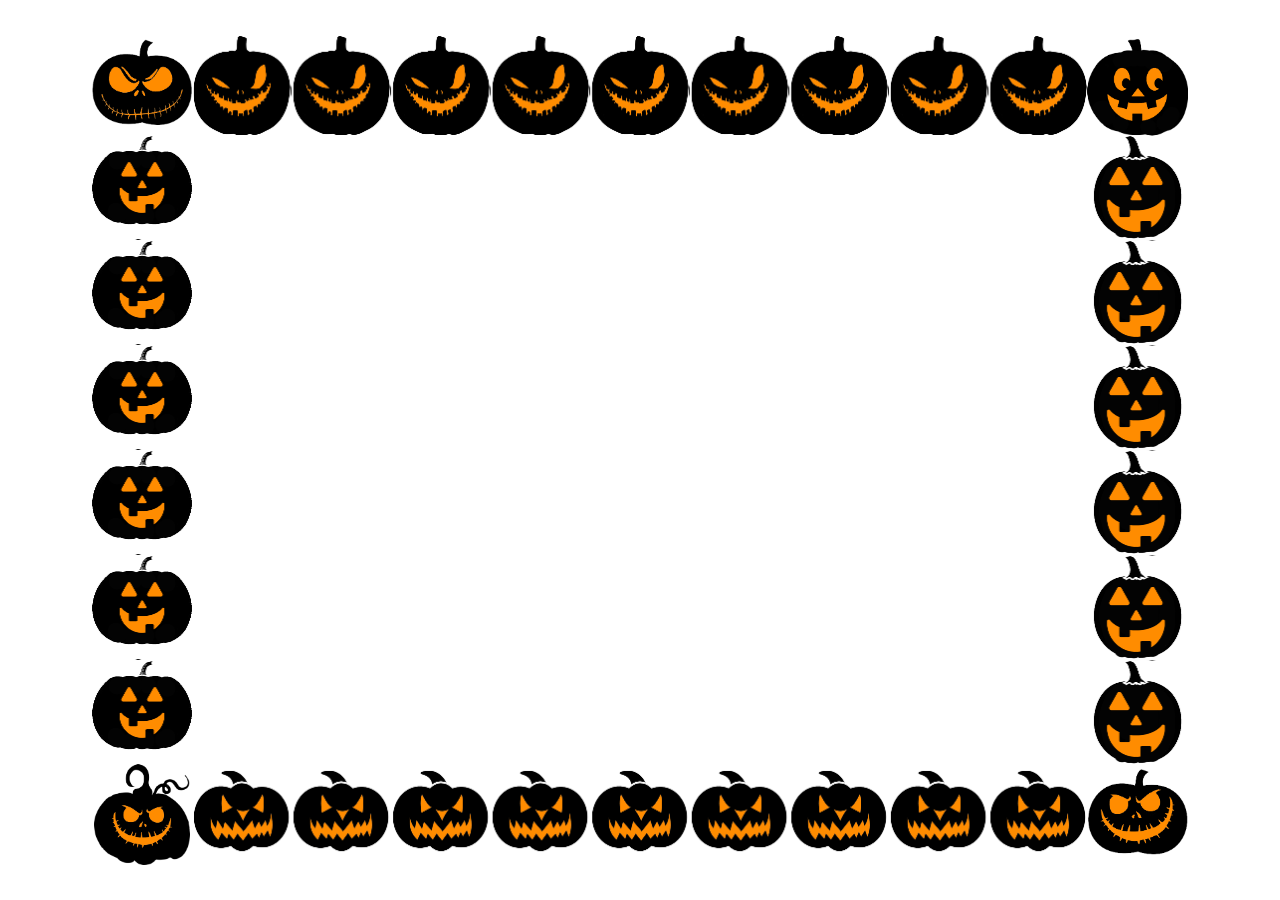
<file: border-image/index.html>
<!DOCTYPE html>
<html lang="en">
<head>
    <meta charset="UTF-8">
    <meta http-equiv="X-UA-Compatible" content="IE=edge">
    <meta name="viewport" content="width=device-width, initial-scale=1.0">
    <title>border-image</title>
    <style>
        .container {
            border: 100px solid black;
            width: 70%;
            height: 70%;
            top: 50%;
            left: 50%;
            position: absolute;
            transform: translate(-50%, -50%);
            border-image: url('pumpkins.png') 33% round;
        }
    </style>
</head>
<body>
    <div class="container"></div>
</body>
</html>
</file>
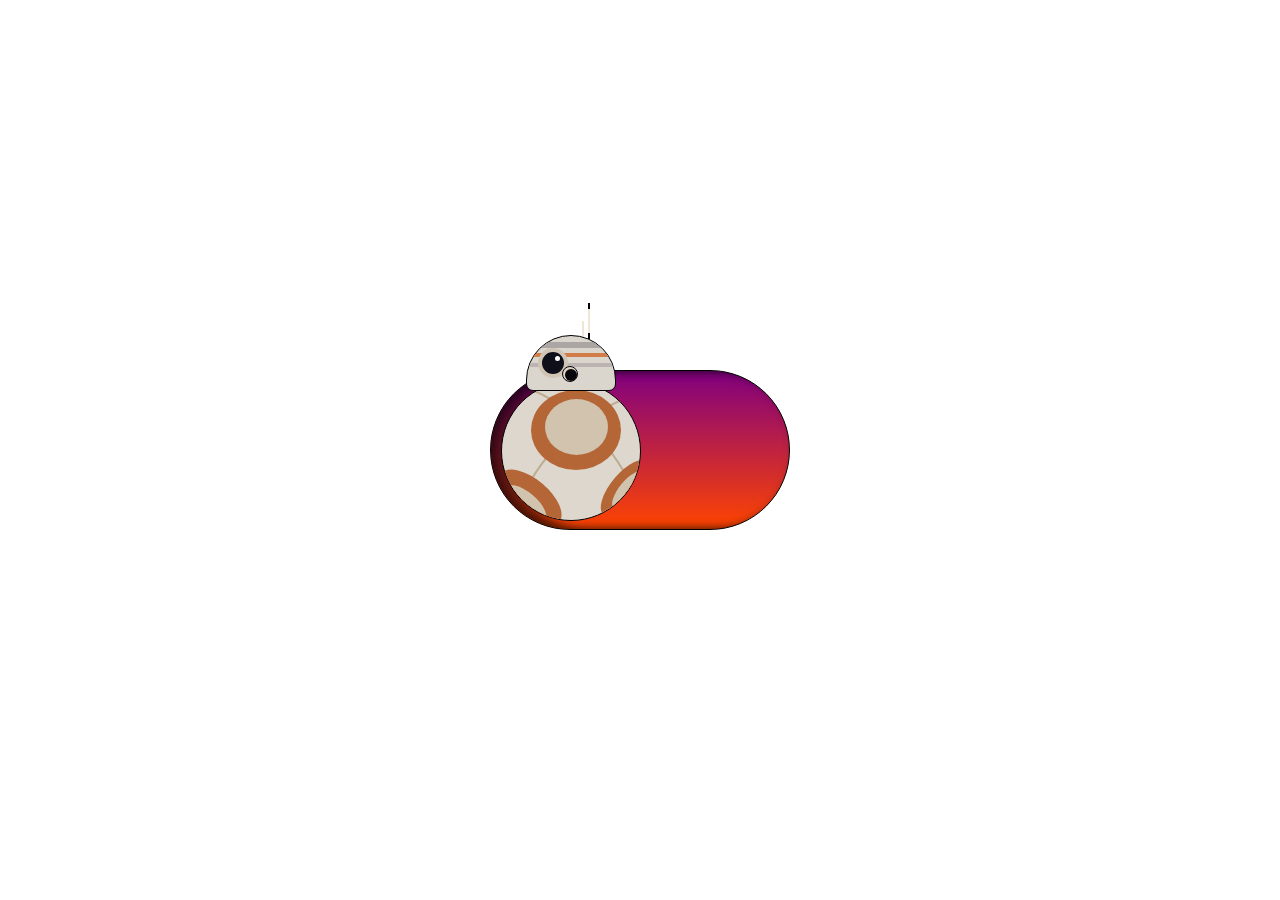
<file: checkbox-animation/index.html>
<!DOCTYPE html>
<html lang="en">
<head>
    <meta charset="UTF-8">
    <meta http-equiv="X-UA-Compatible" content="IE=edge">
    <meta name="viewport" content="width=device-width, initial-scale=1.0">
    <link rel="stylesheet" href="style.css">
    <title>Document</title>
</head>
<body>
    <input type="checkbox" id="bb8">
    <label for="bb8" class="bb8_label">
        <div class="droid">
            <div class="radios">
                <div class="radio short"></div>
                <div class="radio long"></div>
            </div>
            <div class="head">
                <div class="band one"></div>
                <div class="band two"></div>
                <div class="eyes">
                    <div class="eye one"></div>
                    <div class="eye two"></div>
                </div>
                <div class="band three"></div>
            </div>
            <div class="body">
                <div class="lines one"></div>
                <div class="lines two"></div>
                <div class="circle one"></div>
                <div class="circle two"></div>
                <div class="circle three"></div>
            </div>
        </div>
    </label>
    <section></section>
</body>
</html>
</file>
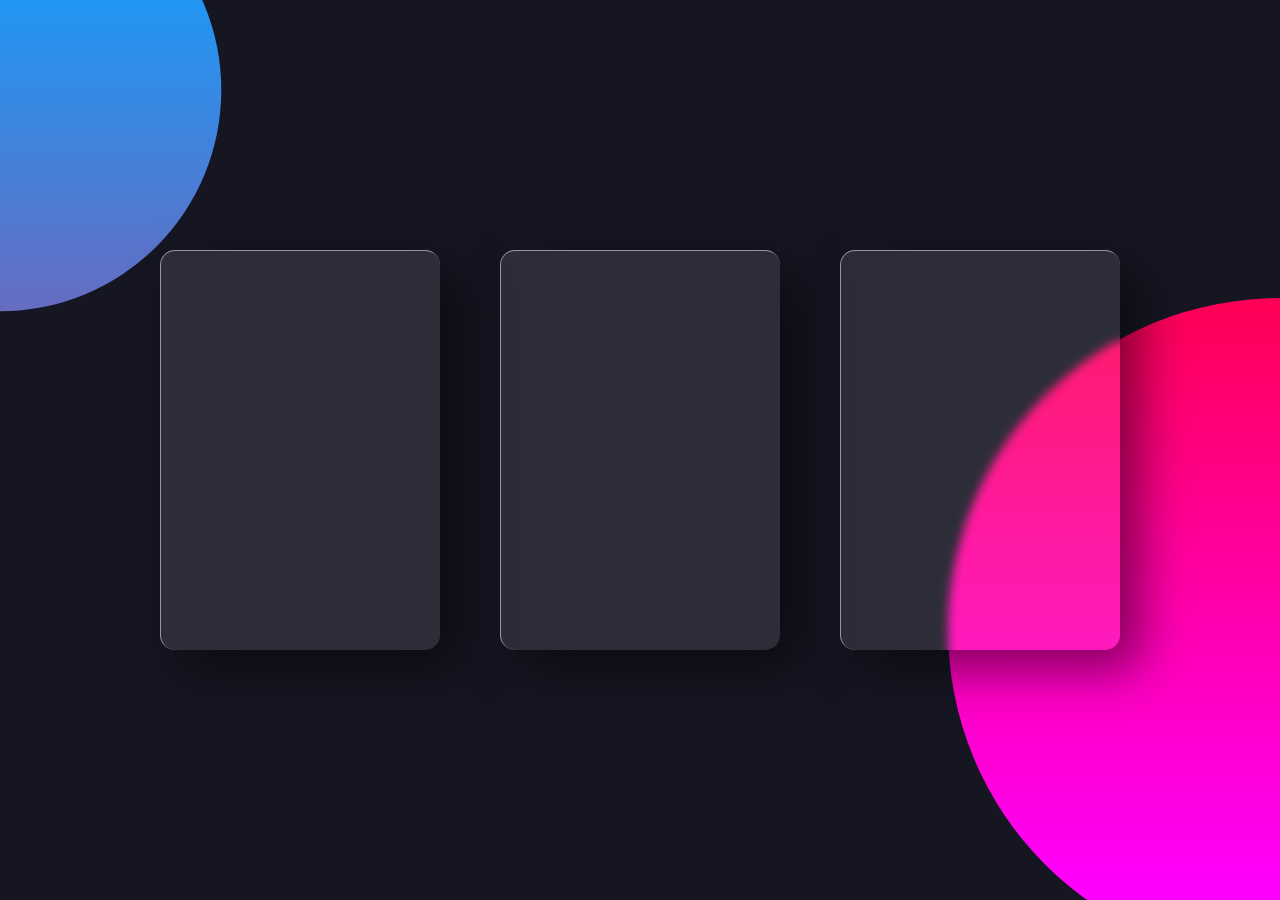
<file: glass-morphism/index.html>
<!DOCTYPE html>
<html lang="en">
<head>
    <meta charset="UTF-8">
    <meta http-equiv="X-UA-Compatible" content="IE=edge">
    <meta name="viewport" content="width=device-width, initial-scale=1.0">
    <link rel="stylesheet" href="style.css">
    <title>Document</title>
</head>
<body>
    <div class="container">
        <div class="card">
            <div class="content">
                <h2>01</h2>
                <h3>Card One</h3>
                <p>Lorem ipsum dolor sit amet consectetur adipisicing elit. Est magni perferendis dolore mollitia magnam quisquam error enim autem corrupti saepe.</p>
                <a href="#">Read More</a>

            </div>
        </div>
        <div class="card">
            <div class="content">
                <h2>02</h2>
                <h3>Card Two</h3>
                <p>Lorem ipsum dolor sit amet consectetur adipisicing elit. Est magni perferendis dolore mollitia magnam quisquam error enim autem corrupti saepe.</p>
                <a href="#">Read More</a>

            </div>
        </div>
        <div class="card">
            <div class="content">
                <h2>03</h2>
                <h3>Card Three</h3>
                <p>Lorem ipsum dolor sit amet consectetur adipisicing elit. Est magni perferendis dolore mollitia magnam quisquam error enim autem corrupti saepe.</p>
                <a href="#">Read More</a>

            </div>
        </div>
    </div>
</body>
</html>
</file>
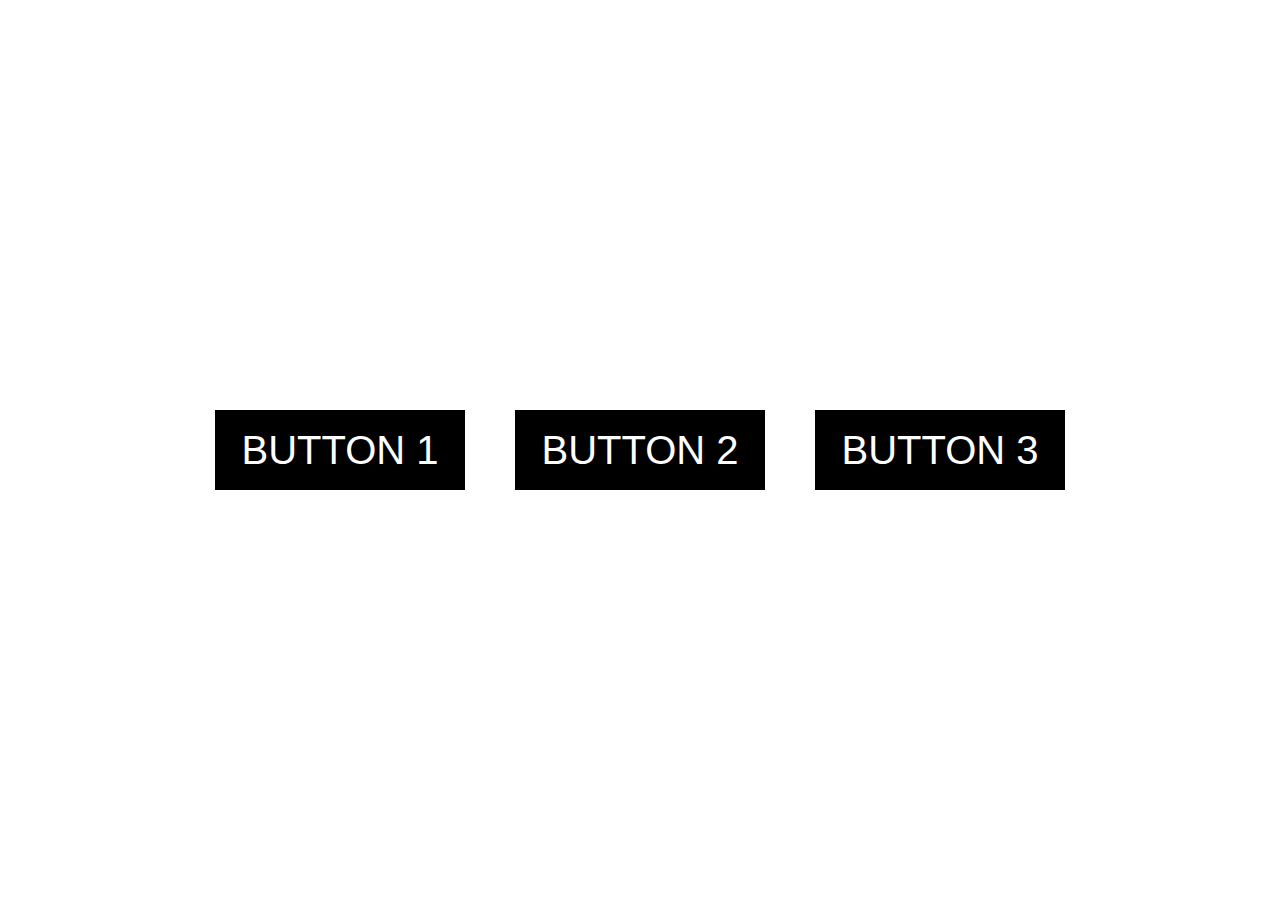
<file: liquid-buttons/index.html>
<!DOCTYPE html>
<html lang="en">
<head>
    <meta charset="UTF-8">
    <meta http-equiv="X-UA-Compatible" content="IE=edge">
    <meta name="viewport" content="width=device-width, initial-scale=1.0">
    <link rel="stylesheet" href="sytle.css">
    <title>Document</title>
</head>
<body>
    <div class="container">
        <button>BUTTON 1</button>
        <button>BUTTON 2</button>
        <button>BUTTON 3</button>
    </div>

    <svg>
        <defs>
            <filter id="wave">
                <feTurbulence type='fractalNoise' baseFrequency = '0.00001 0.00001'
                numOctaves='1' result='warp' />
                <feDisplacementMap xChannelSelector='R' yChannelSelector='G' scale='30
                ' in= 'SourceGraphic' in2='warpOffset'/>
            </filter>
        </defs>
    </svg>

    <script src="script.js"></script>
</body>
</html>
</file>
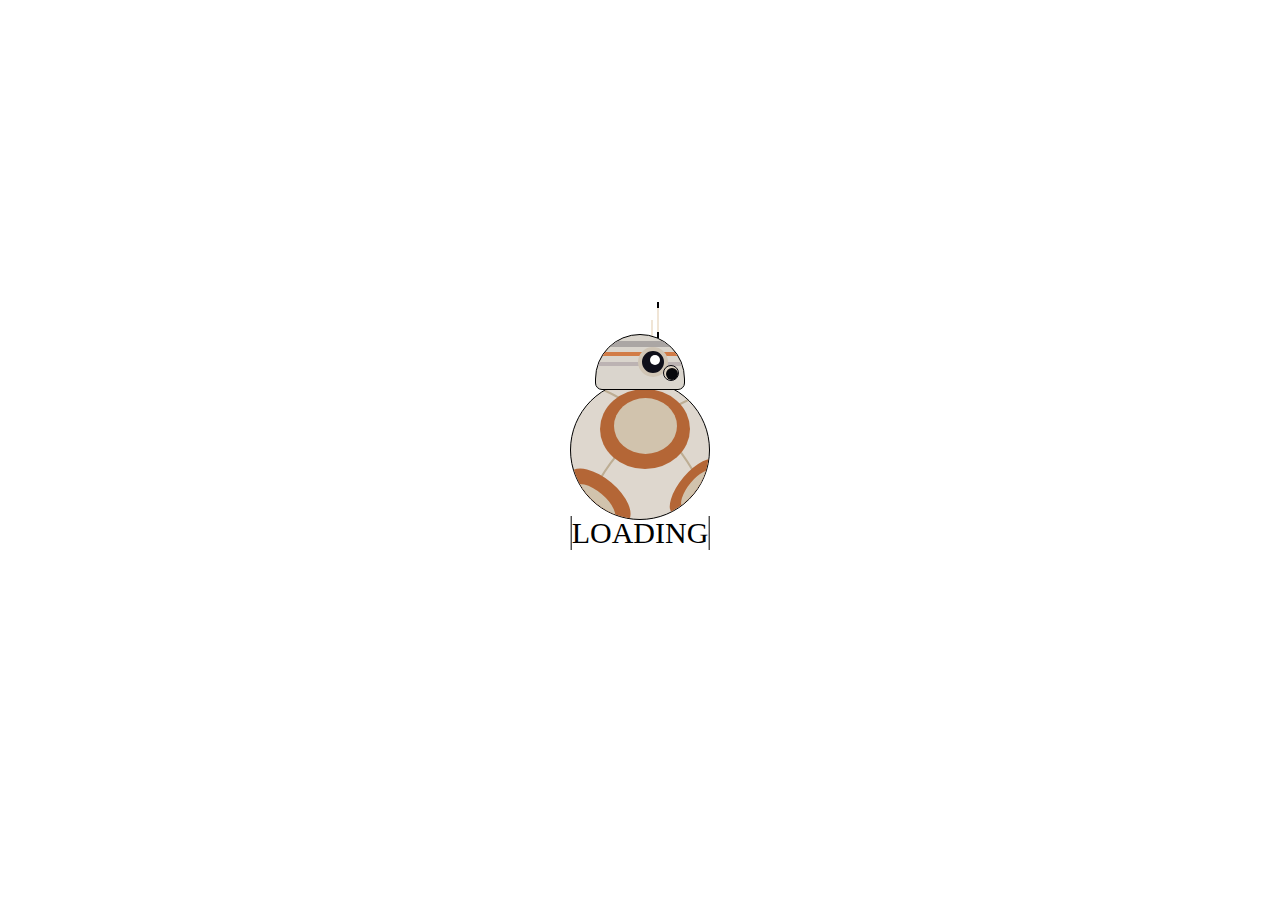
<file: loader-animated-effect/index.html>
<!DOCTYPE html>
<html lang="en">
<head>
    <meta charset="UTF-8">
    <meta http-equiv="X-UA-Compatible" content="IE=edge">
    <meta name="viewport" content="width=device-width, initial-scale=1.0">
    <link rel="stylesheet" href="style.css">
    <title>Document</title>
</head>
<body>
    <div class="loader">
        <div class="droid">
            <div class="radios">
                <div class="radio short"></div>
                <div class="radio long"></div>
            </div>
            <div class="head">
                <div class="band one"></div>
                <div class="band two"></div>
                <div class="eyes">
                    <div class="eye one"></div>
                     <div class="eye two"></div>
                 </div>
                <div class="band three"></div>
            </div>
            <div class="body">
                <div class="lines one"></div>
                <div class="lines two"></div>
                <div class="circle one"></div>
                <div class="circle two"></div>
                <div class="circle three"></div>
            </div>
        </div>
        <div class="text">
            <span>LOADING</span>
        </div>
    </div>
</body>
</html>
</file>
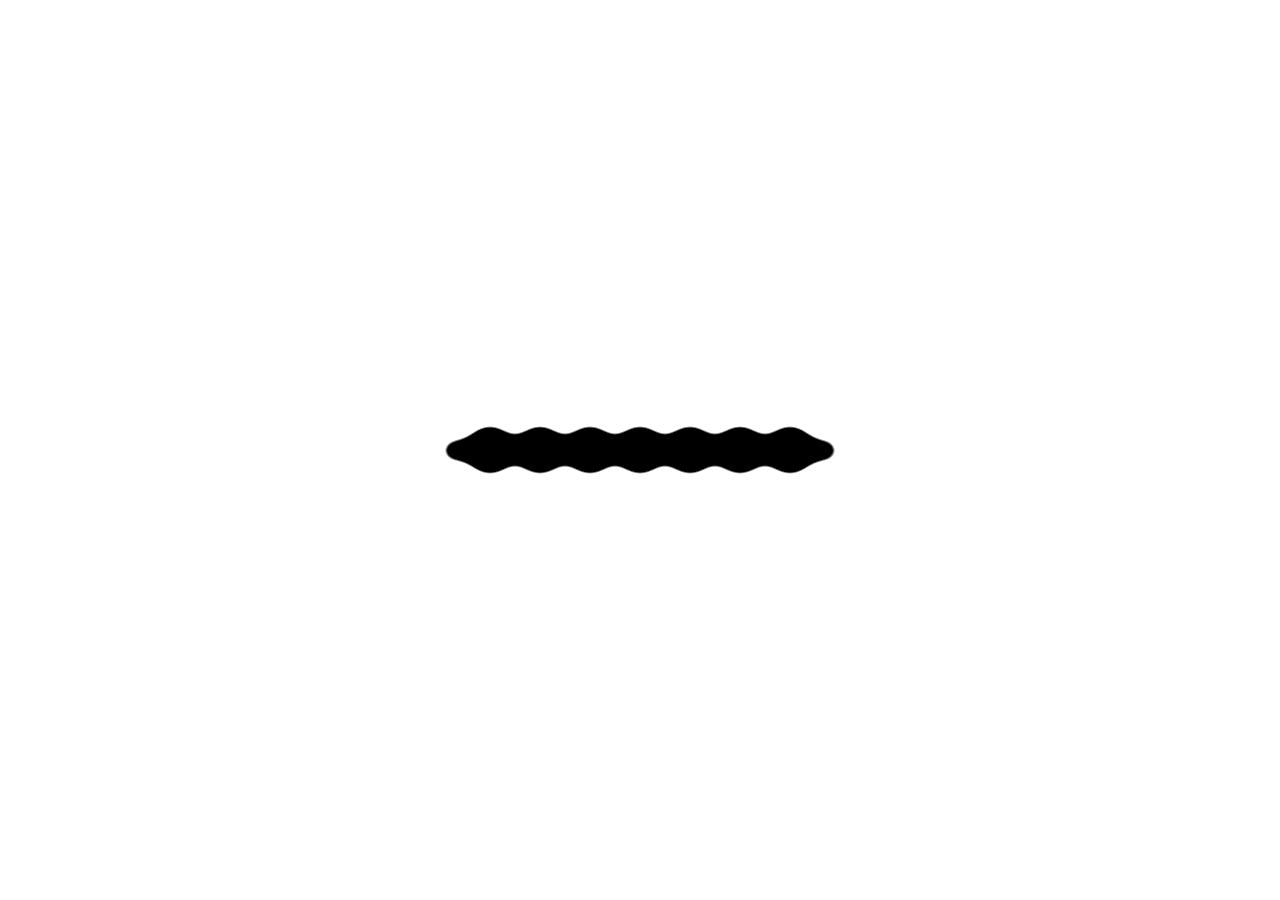
<file: loader-spinner-animation/index.html>
<!DOCTYPE html>
<html lang="en">
<head>
    <meta charset="UTF-8">
    <meta http-equiv="X-UA-Compatible" content="IE=edge">
    <meta name="viewport" content="width=device-width, initial-scale=1.0">
    <link rel="stylesheet" href="style.css">
    <title>Document</title>
</head>
<body>
    <div class="loader">
        <div class="particle"></div>
        <div class="particle leftSpin"></div>
        <div class="particle"></div>
        <div class="particle rightSpin"></div>
        <div class="particle"></div>
        <div class="particle leftSpin"></div>
        <div class="particle"></div>
        <div class="particle rightSpin"></div>
        <div class="particle"></div>
    </div>
</body>
</html>
</file>
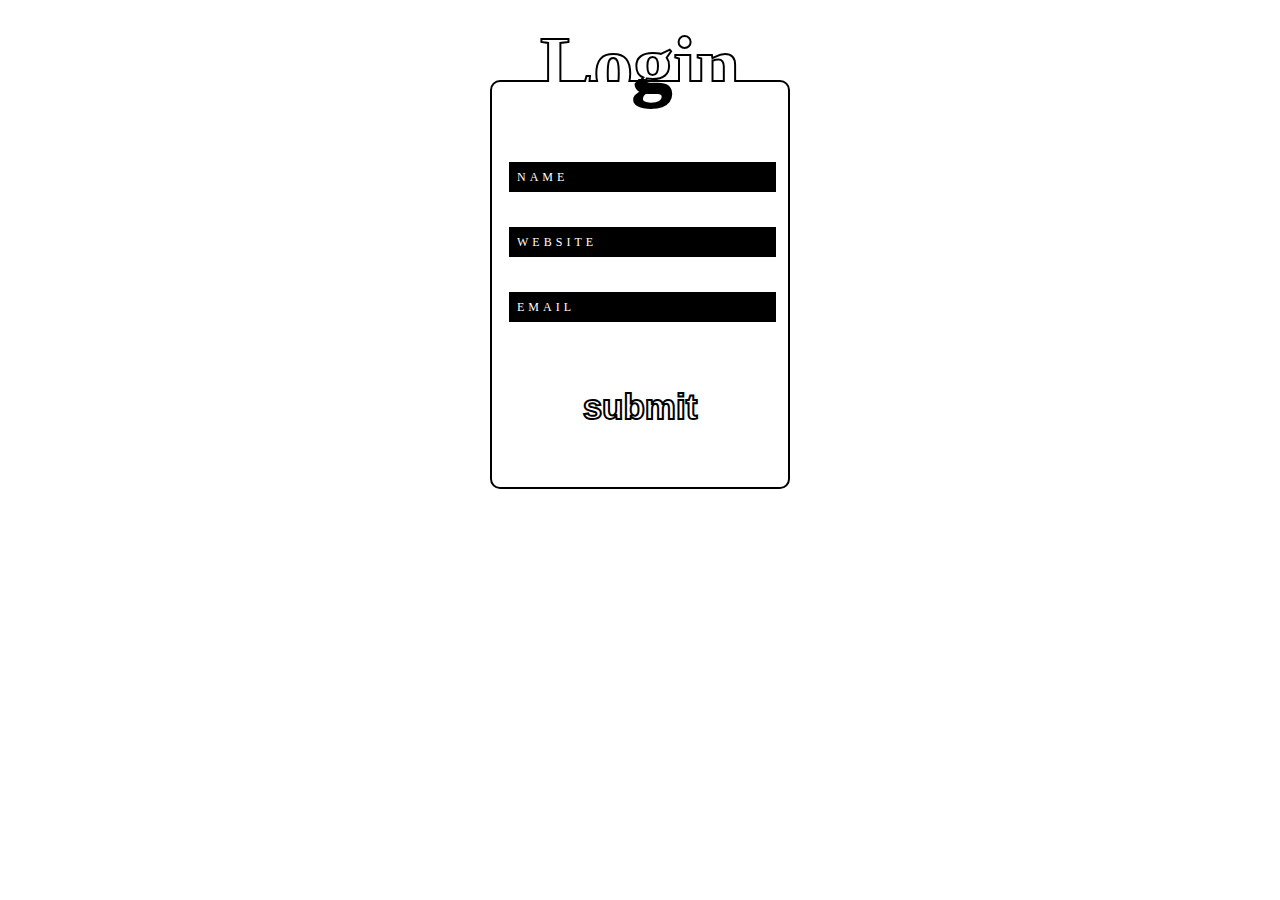
<file: loginForm-animation/index.html>
<!DOCTYPE html>
<html lang="en">
<head>
    <meta charset="UTF-8">
    <meta http-equiv="X-UA-Compatible" content="IE=edge">
    <meta name="viewport" content="width=device-width, initial-scale=1.0">
    <link rel="stylesheet" href="style.css">
    <title>Document</title>
</head>
<body>
    <div class="container">
        <h1>Login</h1>
        <form action="">
            <div class="form-group">
                <input type="text" id="name">
                <label for="name">
                    <span>N</span>
                    <span>A</span>
                    <span>M</span>
                    <span>E</span>
                </label>
            </div>
            <div class="form-group">
                <input type="url" id="website">
                <label for="website">
                    <span>W</span>
                    <span>E</span>
                    <span>B</span>
                    <span>S</span>
                    <span>I</span>
                    <span>T</span>
                    <span>E</span>
                </label>
            </div>
            <div class="form-group">
                <input type="email" id="email">
                <label for="email">
                    <span>E</span>
                    <span>M</span>
                    <span>A</span>
                    <span>I</span>
                    <span>L</span>
                </label>
            </div>
            <div class="submit-button-wrapper">
                <input type="submit">
            </div>
        </form>
    </div>
</body>
</html>
</file>
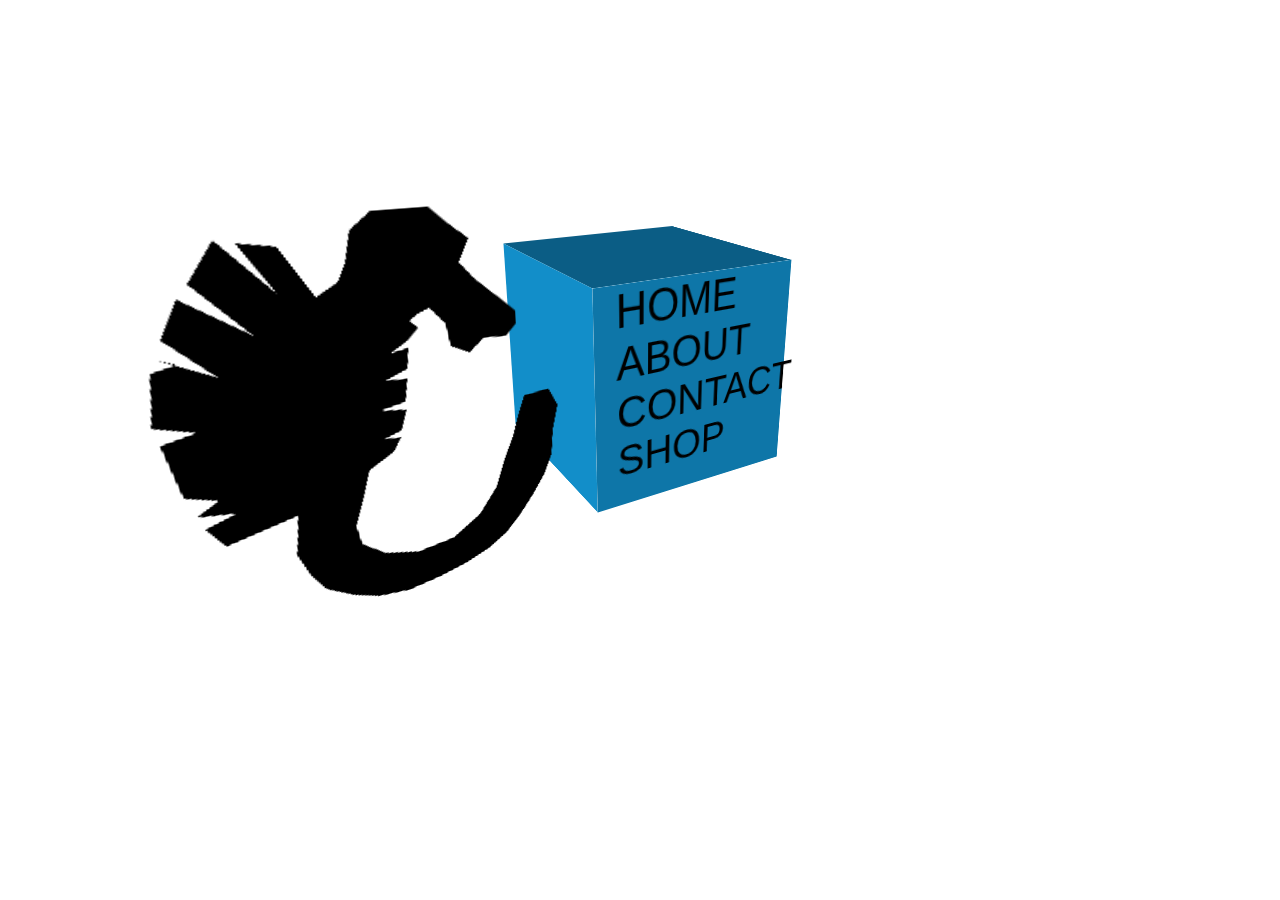
<file: morphing-animation/index.html>
<!DOCTYPE html>
<html lang="en">
<head>
    <meta charset="UTF-8">
    <meta http-equiv="X-UA-Compatible" content="IE=edge">
    <meta name="viewport" content="width=device-width, initial-scale=1.0">
    <link rel="stylesheet" href="style.css">
    <title>Document</title>
</head>
<body>
    <div class="container">
        <div class="box">
            <div class="side side-front">
                <button><p>HOME</p></button>
                <button><p>ABOUT</p></button>
                <button><p>CONTACT</p></button>
                <button><p>SHOP</p></button>
                <div class="shape"></div>
            </div>
            <div class="side side-left">

            </div>
            <div class="side side-top">

            </div>
        </div>
    </div>
</body>
</html>
</file>
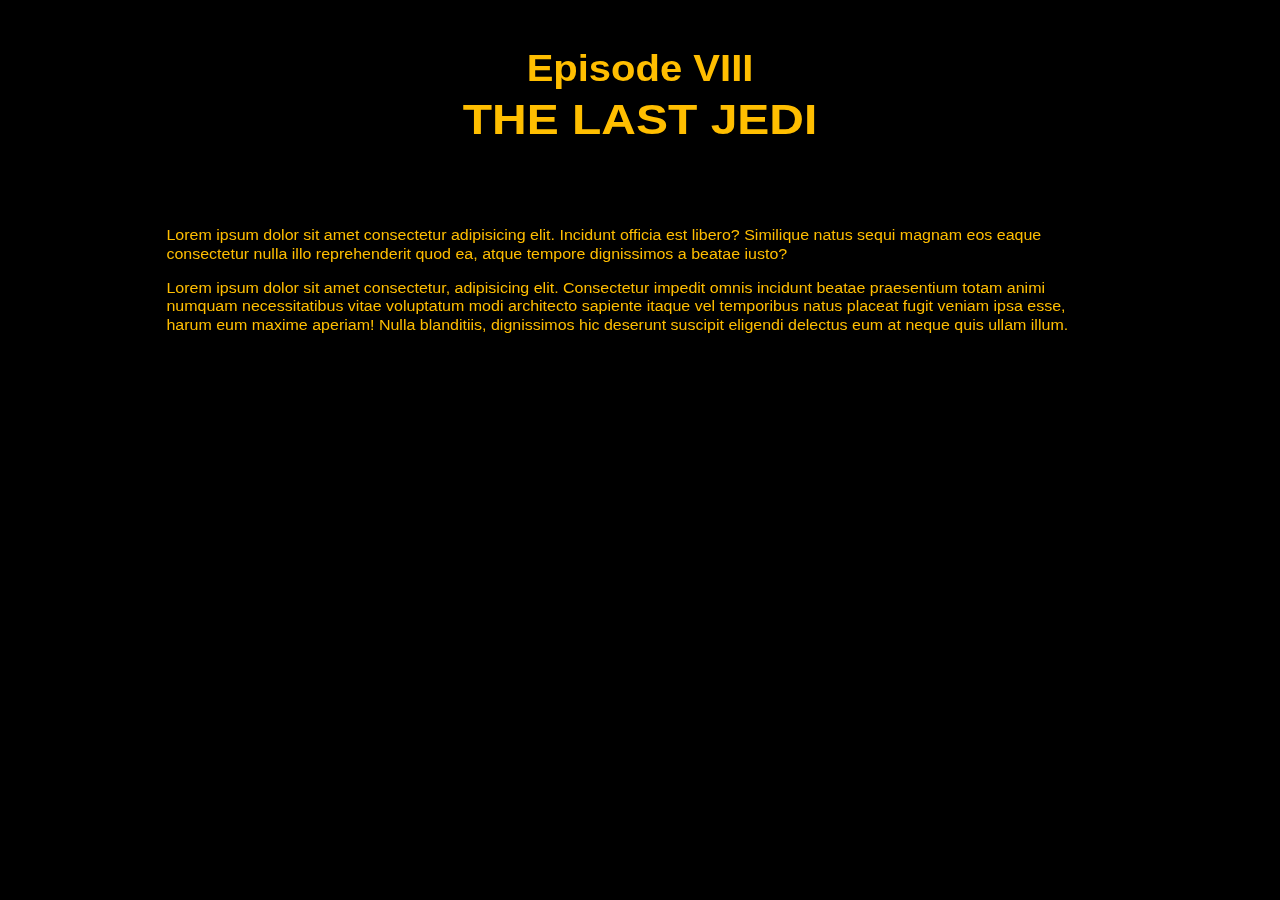
<file: opening-crawl-text/index.html>
<!DOCTYPE html>
<html lang="en">
<head>
    <meta charset="UTF-8">
    <meta http-equiv="X-UA-Compatible" content="IE=edge">
    <meta name="viewport" content="width=device-width, initial-scale=1.0">
    <link rel="stylesheet" href="style.css">
    <title>Document</title>
</head>
<body>
    <div class="container">
        <div class="credits">
            <div class="headings">
                <h1>Episode VIII</h1>
                <h2>THE LAST JEDI</h2>
            </div>
            <p>Lorem ipsum dolor sit amet consectetur adipisicing elit. Incidunt officia est libero? Similique natus sequi magnam eos eaque consectetur nulla illo reprehenderit quod ea, atque tempore dignissimos a beatae iusto?</p>
            <p>Lorem ipsum dolor sit amet consectetur, adipisicing elit. Consectetur impedit omnis incidunt beatae praesentium totam animi numquam necessitatibus vitae voluptatum modi architecto sapiente itaque vel temporibus natus placeat fugit veniam ipsa esse, harum eum maxime aperiam! Nulla blanditiis, dignissimos hic deserunt suscipit eligendi delectus eum at neque quis ullam illum.</p>
        </div>
    </div>
</body>
</html>
</file>
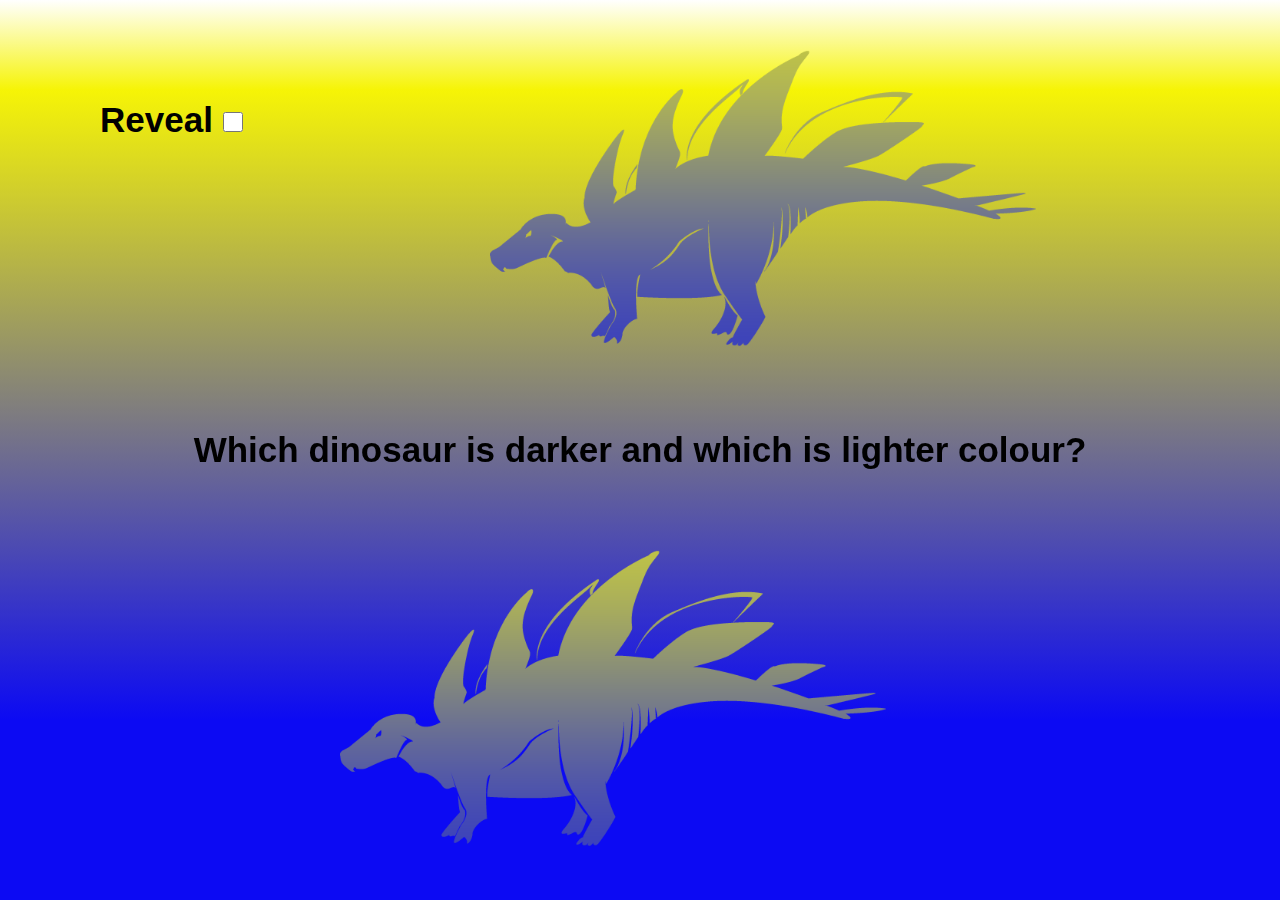
<file: optical-illusion/index.html>
<!DOCTYPE html>
<html lang="en">
<head>
    <meta charset="UTF-8">
    <meta http-equiv="X-UA-Compatible" content="IE=edge">
    <meta name="viewport" content="width=device-width, initial-scale=1.0">
    <link rel="stylesheet" href="style.css">
    <title>optical illusion</title>
</head>
<body>
    <label for="checkbox1">Reveal</label>
    <input type="checkbox" name="checkbox1" id="checkbox1">
    <h1 class="question">Which dinosaur is darker and which is lighter colour?</h1>
    <h1 class="answer">Both dinosaurs are the same colour!</h1>

    <div class="background"></div>
    
    <div class="dinosaurs">
        <section class="dinosaur"></section>
        <section class="dinosaur"></section>
    </div>

   
</body>
</html>
</file>
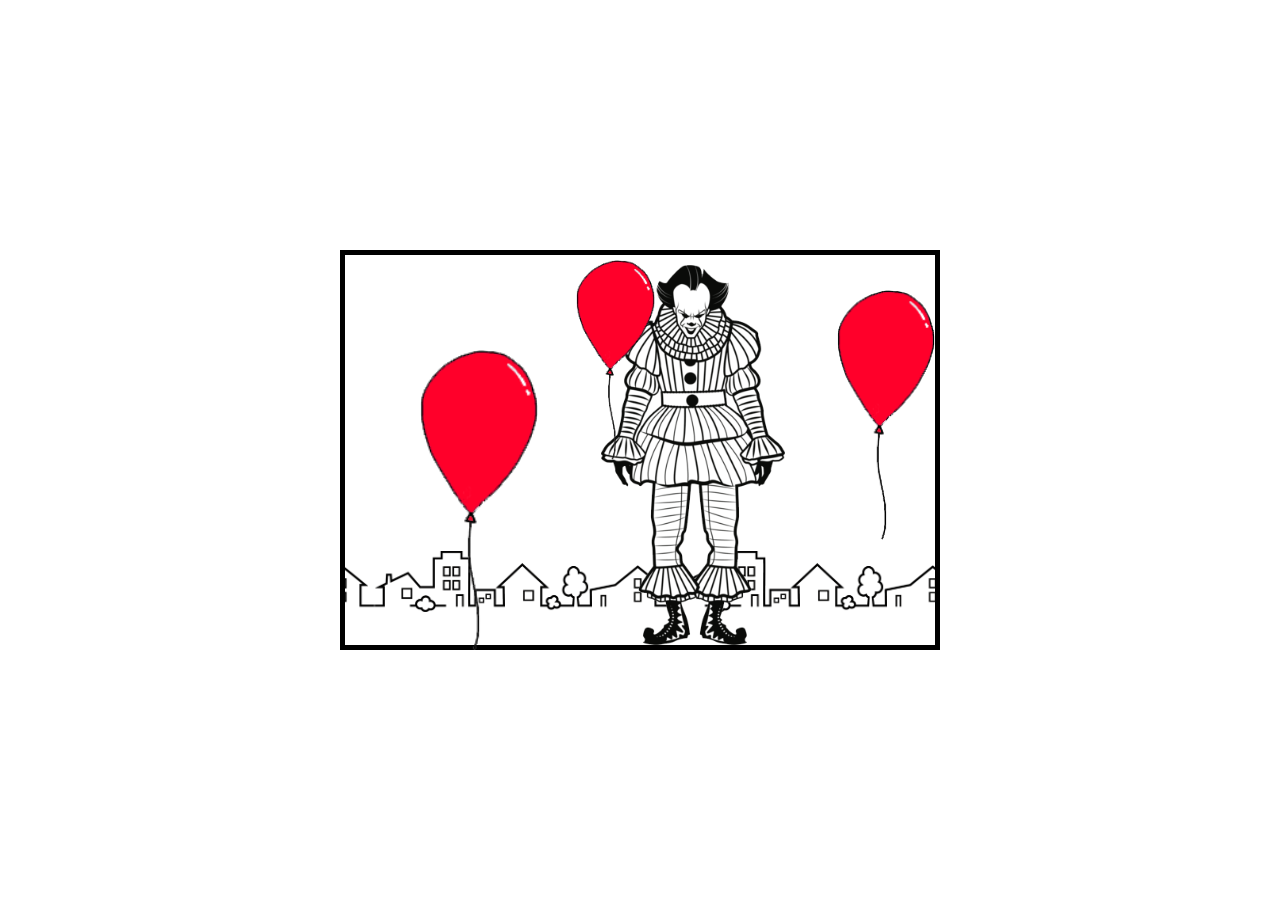
<file: parallax/index.html>
<!DOCTYPE html>
<html lang="en">
<head>
    <meta charset="UTF-8">
    <meta http-equiv="X-UA-Compatible" content="IE=edge">
    <meta name="viewport" content="width=device-width, initial-scale=1.0">
    <link rel="stylesheet" href="style.css">
    <title>Document</title>
</head>
<body>
    <div class="wrapper">
        <div class="frame">
            <img src="clown.png" alt="clown" class="clown">
        </div>
        <img src="balloon_red.png" alt="balloon" class="balloon balloon_1">
        <img src="balloon_red.png" alt="balloon" class="balloon balloon_2">
        <img src="balloon_red.png" alt="balloon" class="balloon balloon_3">
    </div>
</body>
</html>
</file>
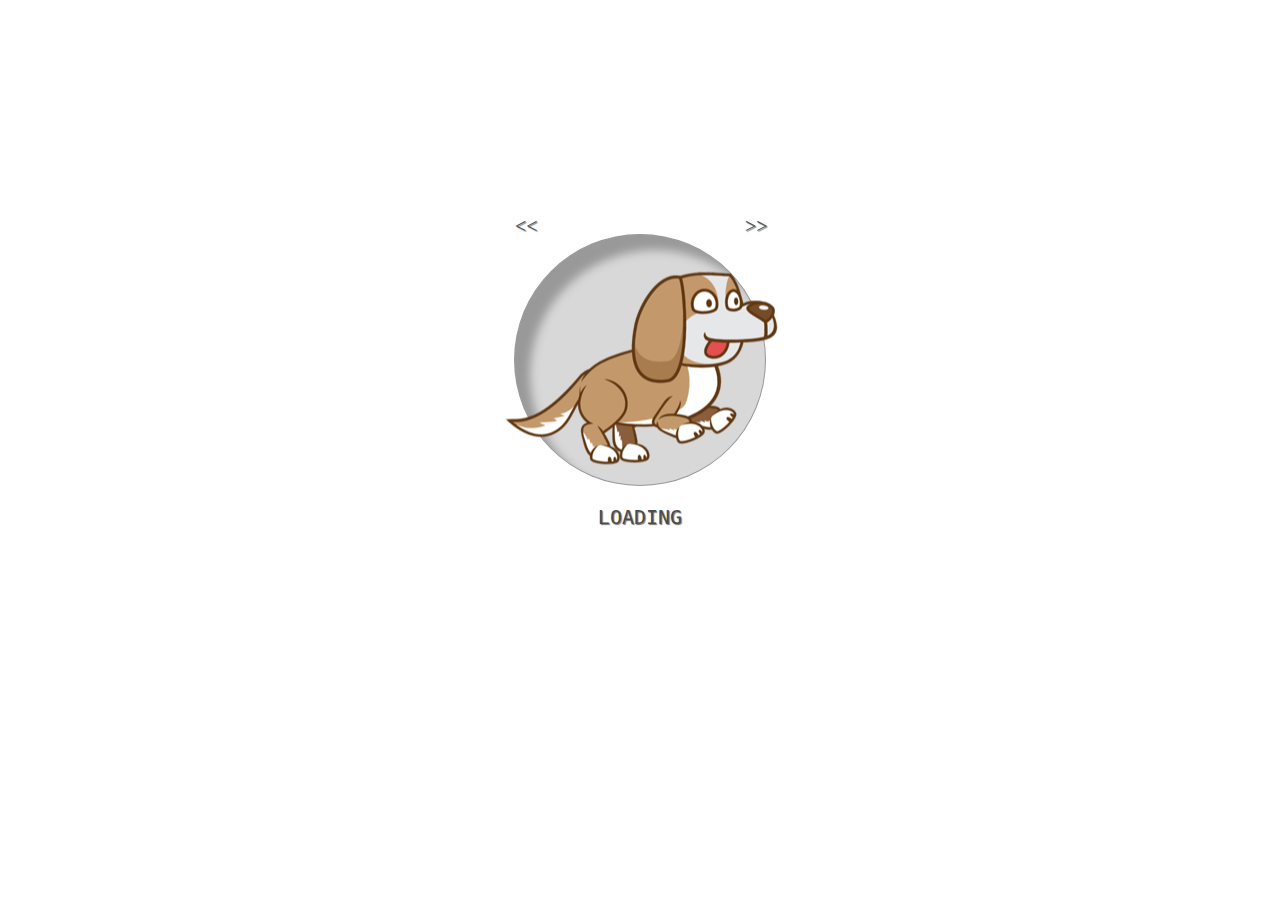
<file: sprite-animation/index.html>
<!DOCTYPE html>
<html lang="en">
<head>
    <meta charset="UTF-8">
    <meta http-equiv="X-UA-Compatible" content="IE=edge">
    <meta name="viewport" content="width=device-width, initial-scale=1.0">
    <link rel="stylesheet" href="style.css">
    <title>Document</title>
</head>
<body>
    <div class="moon">
        <p class="loading">LOADING</p>
        <span class="left"><<</span>
        <input type="radio" class="left" name="direction">
        <span class="right">>></span>
        <input type="radio" class="right" name="direction">
        <div class="dog"></div>
    </div>
</body>
</html>
</file>
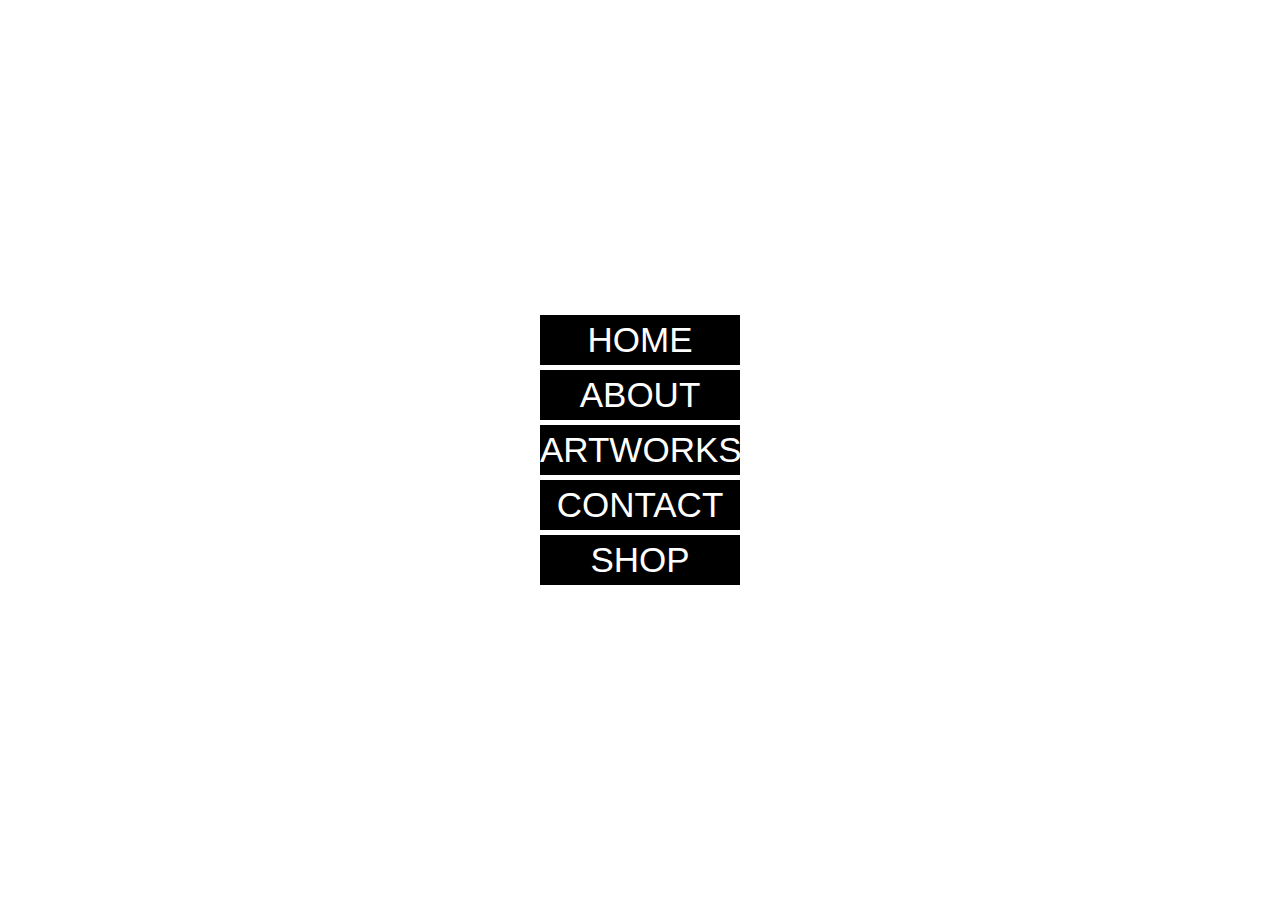
<file: svg-turbulence/index.html>
<!DOCTYPE html>
<html lang="en">
<head>
    <meta charset="UTF-8">
    <meta http-equiv="X-UA-Compatible" content="IE=edge">
    <meta name="viewport" content="width=device-width, initial-scale=1.0">
    <link rel="stylesheet" href="style.css">
    <title>Document</title>
</head>
<body>
    <div class="container">
       <div class="button_wrapper">
           <button></button>
           <div class="button_label">
               HOME
           </div>
       </div>
       <div class="button_wrapper">
        <button></button>
        <div class="button_label">
            ABOUT
        </div>
    </div>
    <div class="button_wrapper">
        <button></button>
        <div class="button_label">
            ARTWORKS
        </div>
    </div>
    <div class="button_wrapper">
        <button></button>
        <div class="button_label">
            CONTACT
        </div>
    </div>
    <div class="button_wrapper">
        <button></button>
        <div class="button_label">
            SHOP
        </div>
    </div>
    </div>
    <svg>
        <defs>
            <filter id="shake0">
                <feTurbulence id="turbulence" baseFrequency='0.02' numOctaves='3' seed='0'/>
                <feDisplacementMap id="displacement" in='SourceGraphic' in2='noise' scale='7'/>
            </filter>
            <filter id="shake1">
                <feTurbulence id="turbulence" baseFrequency='0.02' numOctaves='3' seed='1'/>
                <feDisplacementMap id="displacement" in='SourceGraphic' in2='noise' scale='5'/>
            </filter>
            <filter id="shake2">
                <feTurbulence id="turbulence" baseFrequency='0.02' numOctaves='3' seed='2'/>
                <feDisplacementMap id="displacement" in='SourceGraphic' in2='noise' scale='8'/>
            </filter>
            <filter id="shake3">
                <feTurbulence id="turbulence" baseFrequency='0.02' numOctaves='3' seed='3'/>
                <feDisplacementMap id="displacement" in='SourceGraphic' in2='noise' scale='6'/>
            </filter>
            <filter id="shake4">
                <feTurbulence id="turbulence" baseFrequency='0.02' numOctaves='3' seed='4'/>
                <feDisplacementMap id="displacement" in='SourceGraphic' in2='noise' scale='4'/>
            </filter>
        </defs>
    </svg>
</body>
</html>
</file>
<file: checkbox-animation/style.css>
* {
  margin: 0;
  padding: 0;
  box-sizing: border-box;
  transition: 1s;
}

input {
  opacity: 0;
}

section {
  position: absolute;
  top: 0;
  left: 0;
  height: 100%;
  width: 100%;
  background: linear-gradient(rgb(210, 124, 71), black);
  z-index: -10;
  transition: 1s;
  opacity: 0;
}

.bb8_label {
  position: absolute;
  top: 50%;
  left: 50%;
  transform: translate(-50%, -50%);
  display: inline-block;
  width: 300px;
  height: 160px;
  background: linear-gradient(purple, orangered);
  box-shadow: inset 20px 0 10px rgb(0, 0, 0, 0.5),
    inset 5px 0 10px rgb(0, 0, 0, 0.5);
  border-radius: 150px;
  border: 1px solid black;
  cursor: pointer;
}

.droid {
  --size: 140px;
  position: absolute;
  margin-left: 0;
  width: var(--size);
  top: 10px;
  left: 10px;
  z-index: 4;
}

.radios {
  position: absolute;
  transition: left 0.6s;
  left: 22%;
}

.radios.right {
  left: 0%;
}

.radio {
  background: #f0e5d6;
  position: absolute;
  width: 2px;
}

.droid {
  --size: 140px;
  position: absolute;
  margin-left: 0;
  width: var(--size);
  bottom: 10px;
  left: 10px;
  z-index: 4;
  animation: wobble 5s ease-in-out infinite;
}
.radios {
  position: absolute;
  transition: left 0.6s;
  left: 22%;
}
.radios.right {
  left: 0%;
}
.radio {
  background: #f0e5d6;
  position: absolute;
  width: 2px;
}
.radio.short {
  height: 20px;
  top: -60px;
  left: 50px;
}
.radio.long {
  border-top: 6px solid #020204;
  border-bottom: 6px solid #020204;
  height: 36px;
  top: -78px;
  left: 56px;
}
.head {
  background: #dad5cd;
  border-radius: 90px 90px 14px 14px;
  -moz-border-radius: 90px 90px 14px 14px;
  -webkit-border-radius: 90px 90px 14px 14px;
  height: 56px;
  margin-left: -45px;
  overflow: hidden;
  position: absolute;
  width: 90px;
  z-index: 1;
  top: -46px;
  left: 50%;
  border: 1px solid black;
}
.band {
  position: absolute;
  width: 100%;
}
.band.one {
  background: rgb(159, 154, 154);
  height: 6px;
  z-index: 1;
  top: 6px;
  opacity: 0.8;
}
.band.two {
  background: rgb(210, 124, 71);
  height: 4px;
  top: 17px;
}
.band.three {
  background: rgb(188, 179, 179);
  height: 4px;
  top: 27px;
}
.eyes {
  display: block;
  height: 100%;
  position: absolute;
  width: 100%;
  transition: left 0.6s;
  left: 0%;
  z-index: 10;
}
/* .eyes.right {
    left: 36%;
  } */
.eye {
  border-radius: 50%;
  display: block;
  position: absolute;
}
.eye.one {
  background: #0f0f1a;
  border: 4px solid #d0c5b5;
  height: 30px;
  width: 30px;
  top: 12px;
  left: 12%;
}
.eye.one::after {
  background: white;
  border-radius: 50%;
  content: "";
  display: block;
  height: 5px;
  position: absolute;
  width: 5px;
  top: 4px;
  right: 4px;
}
.eye.two {
  background: #ddd2c2;
  border: 1px solid #06060e;
  height: 16px;
  width: 16px;
  top: 30px;
  left: 40%;
}
.eye.two::after {
  background: #07070b;
  border-radius: 50%;
  content: "";
  display: block;
  height: 12px;
  width: 12px;
  position: absolute;
  top: 2px;
  left: 2px;
}
.body {
  background: #ded7ce;
  border-radius: 50%;
  height: var(--size);
  overflow: hidden;
  position: relative;
  width: var(--size);
  border: 1px solid black;
  animation: roll 5.2s linear infinite;
}
.lines {
  border: 2px solid rgb(167, 145, 108);
  border-radius: 50%;
  height: 400px;
  width: 400px;
  position: absolute;
  opacity: 0.6;
}
.lines.two {
  top: -10px;
  left: -250px;
}
.circle {
  background: rgb(180, 102, 54);
  border-radius: 50%;
  height: 70px;
  margin-left: -35px;
  width: 70px;
  position: absolute;
}
.circle::after {
  background: #d1c3ad;
  border-radius: 50%;
  content: "";
  display: block;
  height: 70%;
  margin-top: -35%;
  margin-left: -35%;
  position: absolute;
  width: 70%;
  top: 50%;
  left: 50%;
}
.circle.one {
  margin-left: -40px;
  height: 80px;
  width: 90px;
  top: 6%;
  left: 50%;
}
.circle.two {
  height: 38px;
  width: 76px;
  transform: rotate(40deg);
  top: 70%;
  left: 18%;
}
.circle.two::after {
  top: 110%;
}

.circle.three {
  height: 30px;
  transform: rotate(-50deg);
  top: 66%;
  left: 90%;
}
.circle.three::after {
  top: 110%;
}

input[type="checkbox"]:checked + label {
  box-shadow: inset -20px 0 10px rgba(0, 0, 0, 0.5),
    inset -5px 0 10px rgba(0, 0, 0, 0.5);
}

input[type="checkbox"]:checked + label .droid {
  transform: translate(140px);
}

input[type="checkbox"]:checked + label .body {
  transform: rotate(360deg);
}

input[type="checkbox"]:checked + label .radios {
  transform: translate(-30px);
}

input[type="checkbox"]:checked + label .eyes {
  transform: translate(30px);
}

input[type="checkbox"]:checked + label ~ section {
  opacity: 1;
}
/* @keyframes wobble {
  0% {
    transform: rotate(0);
  }
  50% {
    transform: rotate(10deg);
  }
  100% {
    transform: rotate(0);
  }
}

@keyframes roll {
  from {
    transform: rotate(0);
  }
  to {
    transform: rotate(360deg);
  }
} */
</file>
<file: glass-morphism/style.css>
* {
  margin: 0;
  padding: 0;
  box-sizing: border-box;
  font-family: "Poppins", sans-serif;
}

body {
  display: flex;
  justify-content: center;
  align-items: center;
  min-height: 100vh;
  background: #161623;
}

body::before {
  content: "";
  position: absolute;
  top: 0;
  left: 0;
  width: 100%;
  height: 100%;
  background: linear-gradient(#f00, #f0f);
  clip-path: circle(30% at right 70%);
}

body::after {
  content: "";
  position: absolute;
  top: 0;
  left: 0;
  width: 100%;
  height: 100%;
  background: linear-gradient(#2196f3, #e91e63);
  clip-path: circle(20% at left 10%);
}

.container {
  position: relative;
  display: flex;
  justify-content: center;
  align-items: center;
  max-width: 1200px;
  flex-wrap: wrap;
  z-index: 1;
}

.container .card {
  position: relative;
  width: 280px;
  height: 400px;
  margin: 30px;
  box-shadow: 20px 20px 50px rgba(0, 0, 0, 0.5);
  border-radius: 15px;
  background: rgba(255, 255, 255, 0.1);
  overflow: hidden;
  display: flex;
  justify-content: center;
  align-items: center;
  border-top: 1px solid rgba(255, 255, 255, 0.5);
  border-left: 1px solid rgba(255, 255, 255, 0.5);
  backdrop-filter: blur(5px);
}

.container .card .content {
  padding: 20px;
  text-align: center;
  transform: translateY(100px);
  opacity: 0;
  transition: 0.5s;
}

.container .card:hover .content {
  transform: translateY(0px);
  opacity: 1;
}

.container .card .content h2 {
  position: absolute;
  top: -80px;
  right: 30px;
  font-size: 8em;
  color: rgba(255, 255, 255, 0.05);
  pointer-events: none;
}

.container .card .content h3 {
  font-size: 1.8em;
  color: #fff;
  z-index: 1;
}

.container .card .content p {
  font: 1em;
  color: #fff;
  font-weight: 500;
}

.container .card .content a {
  position: relative;
  display: inline-block;
  padding: 8px 20px;
  margin-top: 15px;
  background: #fff;
  color: #000;
  border-radius: 20px;
  text-decoration: none;
  font-weight: 500;
  box-shadow: 0 5px 15px rgba(0, 0, 0, 0.5);
}
</file>
<file: liquid-buttons/sytle.css>
.container {
  width: 900px;
  position: absolute;
  left: 50%;
  top: 50%;
  transform: translate(-50%, -50%);
  display: flex;
  justify-content: space-around;
}

button {
  font-family: Impact, Haettenschweiler, "Arial Narrow Bold", sans-serif;
  width: 250px;
  height: 80px;
  position: relative;
  border-radius: 10px;
  background: none;
  border: none;
  outline: none;
  font-size: 40px;
  color: white;
}

button::before {
  content: "";
  background: black;
  width: 100%;
  height: 100%;
  position: absolute;
  z-index: -1;
  top: 0;
  left: 0;
}

button:hover {
  animation: squish 0.5s;
}

button:hover::before {
  background: linear-gradient(to right, red, green, blue);
  filter: url("#wave");
}

@keyframes squish {
  0% {
    transform: scaleY(1);
  }
  60% {
    transform: scaleY(1.5);
  }
  80% {
    transform: scaleY(0.9);
  }
  100% {
    transform: scaleY(1);
  }
}
</file>
<file: loader-animated-effect/style.css>
* {
  margin: 0;
  padding: 0;
  box-sizing: border-box;
}

.loader {
  position: absolute;
  top: 50%;
  left: 50%;
  transform: translate(-50%, -50%);
  width: 140px;
  height: 140px;
}

.text {
  position: absolute;
  bottom: -30px;
  left: 50%;
  transform: translate(-50%, 0);
  overflow: hidden;
  border-left: 1px solid black;
  border-right: 1px solid black;
}

.text span {
  display: inline-block;
  animation: moveLeft 1.95s linear infinite;
  font-size: 30px;
}

.text span::before {
  content: "LOADING";
  display: inline-block;
  width: 140px;
  height: 30px;
  position: absolute;
  left: 110%;
  top: 0;
}

.droid {
  --size: 140px;
  position: absolute;
  margin-left: 0;
  width: var(--size);
  bottom: 0%;
  left: 0%;
  z-index: 4;
  animation: wobble 5s ease-in-out infinite;
}
.radios {
  position: absolute;
  transition: left 0.6s;
  left: 22%;
}
.radios.right {
  left: 0%;
}
.radio {
  background: #f0e5d6;
  position: absolute;
  width: 2px;
}
.radio.short {
  height: 20px;
  top: -60px;
  left: 50px;
}
.radio.long {
  border-top: 6px solid #020204;
  border-bottom: 6px solid #020204;
  height: 36px;
  top: -78px;
  left: 56px;
}
.head {
  background: #dad5cd;
  border-radius: 90px 90px 14px 14px;
  -moz-border-radius: 90px 90px 14px 14px;
  -webkit-border-radius: 90px 90px 14px 14px;
  height: 56px;
  margin-left: -45px;
  overflow: hidden;
  position: absolute;
  width: 90px;
  z-index: 1;
  top: -46px;
  left: 50%;
  border: 1px solid black;
}
.band {
  position: absolute;
  width: 100%;
}
.band.one {
  background: rgb(159, 154, 154);
  height: 6px;
  z-index: 1;
  top: 6px;
  opacity: 0.8;
}
.band.two {
  background: rgb(210, 124, 71);
  height: 4px;
  top: 17px;
}
.band.three {
  background: rgb(188, 179, 179);
  height: 4px;
  top: 27px;
}
.eyes {
  display: block;
  height: 100%;
  position: absolute;
  width: 100%;
  transition: left 0.6s;
  left: 36%;
  z-index: 10;
}
/* .eyes.right {
  left: 36%;
} */
.eye {
  border-radius: 50%;
  display: block;
  position: absolute;
}
.eye.one {
  background: #0f0f1a;
  border: 4px solid #d0c5b5;
  height: 30px;
  width: 30px;
  top: 12px;
  left: 12%;
}
.eye.one::after {
  background: white;
  border-radius: 50%;
  content: "";
  display: block;
  height: 10px;
  position: absolute;
  width: 10px;
  top: 4px;
  right: 4px;
}
.eye.two {
  background: #ddd2c2;
  border: 1px solid #06060e;
  height: 16px;
  width: 16px;
  top: 30px;
  left: 40%;
}
.eye.two::after {
  background: #07070b;
  border-radius: 50%;
  content: "";
  display: block;
  height: 12px;
  width: 12px;
  position: absolute;
  top: 2px;
  left: 2px;
}
.body {
  background: #ded7ce;
  border-radius: 50%;
  height: var(--size);
  overflow: hidden;
  position: relative;
  width: var(--size);
  border: 1px solid black;
  animation: roll 5.2s linear infinite;
}
.lines {
  border: 2px solid rgb(167, 145, 108);
  border-radius: 50%;
  height: 400px;
  width: 400px;
  position: absolute;
  opacity: 0.6;
}
.lines.two {
  top: -10px;
  left: -250px;
}
.circle {
  background: rgb(180, 102, 54);
  border-radius: 50%;
  height: 70px;
  margin-left: -35px;
  width: 70px;
  position: absolute;
}
.circle::after {
  background: #d1c3ad;
  border-radius: 50%;
  content: "";
  display: block;
  height: 70%;
  margin-top: -35%;
  margin-left: -35%;
  position: absolute;
  width: 70%;
  top: 50%;
  left: 50%;
}
.circle.one {
  margin-left: -40px;
  height: 80px;
  width: 90px;
  top: 6%;
  left: 50%;
}
.circle.two {
  height: 38px;
  width: 76px;
  transform: rotate(40deg);
  top: 70%;
  left: 18%;
}
.circle.two::after {
  top: 110%;
}

.circle.three {
  height: 30px;
  transform: rotate(-50deg);
  top: 66%;
  left: 90%;
}
.circle.three::after {
  top: 110%;
}

@keyframes wobble {
  0% {
    transform: rotate(0);
  }
  50% {
    transform: rotate(10deg);
  }
  100% {
    transform: rotate(0);
  }
}

@keyframes roll {
  from {
    transform: rotate(0);
  }
  to {
    transform: rotate(360deg);
  }
}

@keyframes moveLeft {
  from {
    transform: translateX(0);
  }
  to {
    transform: translateX(-110%);
  }
}
</file>
<file: loader-spinner-animation/style.css>
.loader {
  position: absolute;
  display: flex;
  padding: 100px;
  align-items: center;
  background: #fff;
  top: 50%;
  left: 50%;
  transform: translate(-50%, -50%) rotate(0deg);
  animation: rotate 20s linear infinite;
  filter: blur(10px) contrast(15);
}

@keyframes rotate {
  from {
    transform: translate(-50%, -50%) rotate(0deg);
  }
  to {
    transform: translate(-50%, -50%) rotate(360deg);
  }
}

.particle {
  background: #000;
  width: 50px;
  height: 50px;
  border-radius: 50%;
}

.particle:first-child,
.particle:last-child {
  width: 25px;
  height: 25px;
}

.particle:nth-child(1),
.particle:nth-child(3),
.particle:nth-child(5),
.particle:nth-child(7),
.particle:nth-child(9) {
  animation: pulse 1.3s ease-in-out infinite;
}

@keyframes pulse {
  0% {
    transform: scale(1);
  }
  50% {
    transform: scale(1.9);
  }
  70% {
    transform: scale(0.6);
  }
  100% {
    transform: scale(1);
  }
}

.leftSpin {
  animation: leftSpin 2.5s linear infinite;
}

@keyframes leftSpin {
  from {
    transform: rotate(0deg) translateX(50px);
  }
  to {
    transform: rotate(360deg) translateX(50px);
  }
}

.rightSpin {
  animation: rightSpin 2.5s linear infinite;
}

@keyframes rightSpin {
  from {
    transform: rotate(360deg) translateX(50px);
  }
  to {
    transform: rotate(0deg) translateX();
  }
}

.particle:nth-child(3) {
  animation-delay: 0.25s;
}

.particle:nth-child(5) {
  animation-delay: 0.25s;
}

.particle:nth-child(7) {
  animation-delay: 0.25s;
}

.particle:nth-child(9) {
  animation-delay: 0.25s;
}
</file>
<file: loginForm-animation/style.css>
* {
  margin: 0;
  padding: 0;
  box-sizing: border-box;
}

.container {
  width: 300px;
  position: relative;
  margin: 80px auto;
}

form {
  width: 100%;
  border: 2px solid black;
  border-radius: 10px;
  padding: 60px 0;
}

h1 {
  -webkit-text-stroke: 2px black;
  color: white;
  font-size: 80px;
  width: 100%;
  position: absolute;
  text-align: center;
  top: -60px;
}

h1::before {
  content: "";
  position: absolute;
  top: 62px;
  left: 15px;
  height: 50px;
  width: 90%;
  background: white;
  transition: 0.2s;
}

h1::after {
  content: "g";
  position: absolute;
  color: black;
  top: -1px;
  left: 137px;
  width: 50px;
  height: 100px;
  clip-path: polygon(0 60%, 100% 60%, 100% 100%, 0% 100%);
}

.form-group {
  position: relative;
}

input {
  margin: 20px;
  padding: 5px;
  border: none;
  transition: 0.2s;
}

input:active,
input:hover,
input:focus {
  border: none;
  outline: none;
  background-color: rgba(0, 0, 0, 0);
}

label {
  position: absolute;
  width: 267px;
  left: 25px;
  top: 23px;
  pointer-events: none;
}

label::before {
  content: "";
  position: absolute;
  bottom: -2px;
  left: -8px;
  width: 100%;
  height: 30px;
  background: rgba(0, 0, 0, 1);
  transition: 0.2s;
}

.form-group:hover label::before,
input:focus ~ label::before {
  background: rgba(0, 0, 0, 1);
  height: 0;
  border: 2px solid black;
}

span {
  display: inline-block;
  transition: 0.3s cubic-bezier(0, 0.8, 0.1, 1.5);
  font-size: 12px;
  color: rgba(255, 255, 255, 1);
  line-height: 25px;
  z-index: 10;
  position: relative;
}

.form-group:hover span,
input:focus ~ label span {
  transform: translateY(-22px);
  color: rgba(0, 0, 0, 0.8);
}

span:nth-child(1) {
  transition-delay: 0.1s;
}
span:nth-child(2) {
  transition-delay: 0.2s;
}
span:nth-child(3) {
  transition-delay: 0.3s;
}
span:nth-child(4) {
  transition-delay: 0.4s;
}
span:nth-child(5) {
  transition-delay: 0.5s;
}
span:nth-child(6) {
  transition-delay: 0.6s;
}
span:nth-child(7) {
  transition-delay: 0.7s;
}

input[type="submit"] {
  color: white;
  -webkit-text-stroke: 2px black;
  font-size: 35px;
  background: transparent;
  text-transform: lowercase;
  cursor: pointer;
  font-weight: 700;
  margin: 0;
  padding: 0;
  width: 100%;
  margin-top: 50px;
}

input[type="submit"]:hover {
  color: black;
}
</file>
<file: morphing-animation/style.css>
* {
  margin: 0;
  padding: 0;
  box-sizing: border-box;
}

.container {
  width: 200px;
  height: 200px;
  perspective: 700px;
  margin: 250px auto;
}

.box {
  width: 100%;
  height: 100%;
  position: relative;
  transform-style: preserve-3d;
  transform: rotateX(-20deg) rotateY(30deg);
  /* background-color: blue; */
}

.side {
  position: absolute;
  width: 200px;
  height: 200px;
  background-color: rgba(30, 67, 125, 0.5);
}

.side-front {
  transform: rotateY(0) translateZ(100px);
  background-color: #0e76a8;
}

.side-left {
  transform: rotateY(-90deg) translateZ(100px);
  background-color: #128ec9;
}

.side-top {
  transform: rotateX(90deg) translateZ(100px);
  background-color: #0b5d85;
}

button {
  background: none;
  color: inherit;
  border: none;
  padding: 0;
  font: inherit;
  cursor: pointer;
  outline: none;

  width: 100%;
  font-family: Impact, Haettenschweiler, "Arial Narrow Bold", sans-serif;
  font-size: 40px;
  transition: 0.5s;
  transform-origin: left;
  text-align: left;
  padding-left: 20px;
}

button:hover {
  padding-left: 210px;
}

.shape {
  width: 400px;
  height: 500px;
  position: absolute;
  left: -300px;
  top: -80px;
  background-color: black;
  z-index: -10;
  transition: 1s;
  animation: float 10s infinite;
  clip-path: polygon(
    90px 26px,
    69px 22px,
    86px 55px,
    58px 19px,
    41px 43px,
    69px 79px,
    34px 51px,
    22px 74px,
    46px 102px,
    17px 85px,
    27px 90px,
    13px 93px,
    10px 112px,
    7px 127px,
    29px 135px,
    9px 139px,
    14px 177px,
    32px 184px,
    18px 192px,
    40px 196px,
    21px 202px,
    30px 218px,
    74px 209px,
    72px 223px,
    69px 239px,
    75px 258px,
    83px 273px,
    100px 285px,
    117px 293px,
    139px 296px,
    162px 293px,
    184px 288px,
    203px 281px,
    219px 271px,
    232px 257px,
    243px 243px,
    253px 228px,
    260px 212px,
    262px 191px,
    267px 170px,
    260px 155px,
    240px 156px,
    234px 172px,
    229px 188px,
    221px 206px,
    213px 228px,
    198px 248px,
    176px 262px,
    149px 265px,
    126px 258px,
    111px 245px,
    109px 229px,
    117px 207px,
    123px 188px,
    141px 178px,
    147px 168px,
    135px 167px,
    148px 163px,
    153px 148px,
    135px 145px,
    153px 142px,
    156px 125px,
    141px 124px,
    157px 118px,
    159px 103px,
    147px 105px,
    159px 98px,
    167px 90px,
    162px 84px,
    168px 80px,
    176px 77px,
    186px 90px,
    188px 107px,
    201px 114px,
    212px 105px,
    229px 106px,
    237px 98px,
    237px 88px,
    231px 82px,
    224px 75px,
    210px 62px,
    199px 48px,
    207px 32px,
    194px 21px,
    182px 9px,
    146px 9px,
    132px 20px,
    127px 40px,
    121px 52px,
    107px 60px
  );
}

button:nth-child(1):hover ~ .shape {
  clip-path: polygon(
    96px 35px,
    74px 26px,
    84px 56px,
    63px 18px,
    45px 45px,
    68px 80px,
    38px 53px,
    26px 81px,
    45px 104px,
    18px 94px,
    27px 95px,
    17px 97px,
    18px 117px,
    18px 131px,
    28px 138px,
    16px 142px,
    21px 180px,
    33px 186px,
    22px 195px,
    41px 198px,
    27px 204px,
    38px 218px,
    75px 210px,
    79px 225px,
    86px 245px,
    88px 260px,
    101px 276px,
    119px 285px,
    142px 287px,
    162px 287px,
    179px 280px,
    191px 271px,
    203px 264px,
    213px 251px,
    220px 230px,
    236px 207px,
    251px 193px,
    269px 182px,
    290px 176px,
    310px 171px,
    317px 152px,
    299px 140px,
    278px 148px,
    256px 157px,
    232px 173px,
    217px 188px,
    199px 212px,
    182px 238px,
    166px 254px,
    146px 259px,
    127px 253px,
    113px 229px,
    118px 207px,
    124px 188px,
    142px 178px,
    148px 168px,
    136px 166px,
    149px 162px,
    153px 147px,
    136px 145px,
    153px 141px,
    155px 124px,
    140px 123px,
    156px 117px,
    158px 102px,
    146px 104px,
    158px 97px,
    166px 89px,
    161px 83px,
    167px 79px,
    175px 76px,
    185px 87px,
    187px 101px,
    200px 108px,
    216px 101px,
    225px 98px,
    235px 97px,
    236px 87px,
    230px 81px,
    223px 76px,
    213px 68px,
    195px 44px,
    196px 29px,
    191px 20px,
    179px 8px,
    143px 9px,
    126px 19px,
    113px 36px,
    119px 52px,
    106px 61px
  );
}
button:nth-child(2):hover ~ .shape {
  clip-path: polygon(
    91px 28px,
    69px 24px,
    85px 57px,
    56px 17px,
    32px 48px,
    69px 81px,
    27px 55px,
    13px 86px,
    46px 105px,
    17px 96px,
    21px 99px,
    11px 98px,
    9px 118px,
    3px 132px,
    25px 139px,
    2px 143px,
    7px 186px,
    34px 187px,
    9px 197px,
    42px 199px,
    12px 206px,
    18px 229px,
    76px 211px,
    80px 226px,
    87px 246px,
    89px 261px,
    102px 277px,
    120px 286px,
    143px 288px,
    163px 288px,
    180px 281px,
    192px 272px,
    205px 265px,
    215px 252px,
    224px 231px,
    238px 208px,
    253px 197px,
    272px 192px,
    291px 196px,
    314px 190px,
    323px 170px,
    306px 159px,
    281px 161px,
    259px 164px,
    233px 174px,
    218px 189px,
    200px 213px,
    183px 239px,
    167px 255px,
    147px 260px,
    128px 254px,
    114px 230px,
    119px 208px,
    125px 189px,
    148px 179px,
    157px 167px,
    129px 168px,
    155px 162px,
    159px 145px,
    133px 147px,
    157px 139px,
    159px 124px,
    135px 125px,
    160px 119px,
    162px 103px,
    140px 108px,
    164px 96px,
    167px 90px,
    162px 84px,
    168px 80px,
    179px 75px,
    204px 93px,
    214px 101px,
    225px 104px,
    231px 103px,
    232px 96px,
    241px 94px,
    249px 91px,
    251px 77px,
    244px 71px,
    231px 71px,
    201px 46px,
    206px 36px,
    198px 26px,
    178px 13px,
    151px 10px,
    132px 19px,
    126px 39px,
    120px 53px,
    107px 62px
  );
}
button:nth-child(3):hover ~ .shape {
  clip-path: polygon(
    91px 28px,
    69px 24px,
    85px 57px,
    56px 17px,
    32px 48px,
    69px 81px,
    27px 55px,
    13px 86px,
    46px 105px,
    17px 96px,
    21px 99px,
    11px 98px,
    9px 118px,
    3px 132px,
    25px 139px,
    2px 143px,
    7px 186px,
    34px 187px,
    9px 197px,
    42px 199px,
    12px 206px,
    18px 229px,
    76px 211px,
    80px 226px,
    83px 246px,
    86px 260px,
    99px 278px,
    116px 288px,
    137px 292px,
    159px 289px,
    178px 285px,
    195px 275px,
    209px 266px,
    218px 254px,
    227px 232px,
    238px 208px,
    253px 197px,
    272px 202px,
    291px 207px,
    314px 207px,
    319px 187px,
    306px 174px,
    280px 172px,
    256px 170px,
    233px 174px,
    218px 189px,
    200px 213px,
    183px 239px,
    165px 255px,
    144px 265px,
    123px 255px,
    114px 230px,
    119px 208px,
    125px 189px,
    148px 179px,
    157px 167px,
    129px 168px,
    155px 162px,
    159px 145px,
    133px 147px,
    157px 139px,
    159px 124px,
    135px 125px,
    160px 119px,
    162px 103px,
    140px 108px,
    164px 96px,
    167px 90px,
    162px 84px,
    168px 80px,
    178px 78px,
    204px 95px,
    212px 106px,
    221px 109px,
    228px 104px,
    230px 97px,
    237px 96px,
    246px 94px,
    247px 80px,
    242px 74px,
    231px 73px,
    200px 48px,
    206px 39px,
    199px 29px,
    182px 19px,
    154px 11px,
    136px 19px,
    129px 38px,
    120px 53px,
    107px 62px
  );
}
button:nth-child(4):hover ~ .shape {
  clip-path: polygon(
    96px 35px,
    74px 26px,
    84px 56px,
    63px 18px,
    45px 45px,
    68px 80px,
    38px 53px,
    26px 81px,
    45px 104px,
    18px 94px,
    27px 95px,
    17px 97px,
    18px 117px,
    18px 131px,
    28px 138px,
    16px 142px,
    21px 180px,
    33px 186px,
    22px 195px,
    41px 198px,
    27px 204px,
    38px 218px,
    75px 210px,
    79px 225px,
    86px 245px,
    88px 260px,
    101px 276px,
    119px 285px,
    141px 288px,
    162px 289px,
    184px 287px,
    201px 283px,
    215px 277px,
    234px 268px,
    247px 256px,
    258px 241px,
    274px 230px,
    288px 226px,
    303px 231px,
    322px 238px,
    329px 220px,
    318px 205px,
    300px 195px,
    283px 195px,
    259px 202px,
    234px 225px,
    209px 246px,
    188px 254px,
    169px 258px,
    146px 259px,
    127px 253px,
    113px 229px,
    118px 207px,
    124px 188px,
    142px 178px,
    148px 168px,
    136px 166px,
    149px 162px,
    153px 147px,
    136px 145px,
    153px 141px,
    155px 124px,
    140px 123px,
    156px 117px,
    158px 102px,
    146px 104px,
    158px 97px,
    166px 89px,
    161px 83px,
    167px 79px,
    175px 76px,
    181px 88px,
    183px 101px,
    194px 110px,
    210px 107px,
    223px 103px,
    232px 96px,
    228px 88px,
    226px 84px,
    219px 77px,
    205px 64px,
    195px 44px,
    198px 29px,
    191px 20px,
    179px 8px,
    143px 9px,
    126px 19px,
    110px 40px,
    119px 52px,
    106px 61px
  );
}

@keyframes float {
  0% {
    transform: translateY(0) rotateX(0);
  }
  50% {
    transform: translateY(-20px) rotateX(3deg);
  }
  100% {
    transform: translateY(0) rotateX(0);
  }
}
</file>
<file: opening-crawl-text/style.css>
* {
  margin: 0;
  padding: 0;
  box-sizing: border-box;
}

body {
  background: black;
  color: #ffbe00;
  font-family: sans-serif;
  line-height: 1.3;
  overflow: hidden;
}

.container {
  margin: 0 auto;
  perspective: 380px;
  perspective-origin: bottom;
  position: absolute;
  top: 0;
  bottom: 0;
  left: 0;
  right: 0;
  overflow: visible;
  transform: scaleY(0.9);
}

.credits {
  position: absolute;
  top: 0;
  left: 13%;
  right: 13%;
  height: 100%;
  animation: play 20s infinite;
}

.headings {
  margin-bottom: 5rem;
}

h1 {
  font-size: 2.5rem;
  text-align: center;
}

h2 {
  font-size: 3rem;
  text-transform: uppercase;
  text-align: center;
}

p {
  padding: 0.5rem 0;
}

@keyframes play {
  0% {
    transform: rotateX(21deg) translate3d(0, 100rem, 0);
    opacity: 1;
  }
  85% {
    opacity: 1;
  }
  100% {
    transform: rotateX(21deg) translate3d(0, -150rem, 0);
    opacity: 0;
  }
}
</file>
<file: optical-illusion/style.css>
* {
  margin: 0;
  padding: 0;
  box-sizing: border-box;
  font: bold 35px helvetica;
}

body {
  overflow: hidden;
}

h1 {
  position: absolute;
  top: 50%;
  left: 50%;
  transition: 0.5s;
}

h1.question {
  width: 100%;
  transform: translate(-50%, -50%) rotateX(0);
  text-align: center;
  z-index: 10;
}

h1.answer {
  transform: rotateX(90deg);
  text-align: center;
  margin-right: 100px;
}

input {
  position: relative;
  top: 100px;
  left: 100px;
  width: 20px;
  height: 20px;
  z-index: 10;
}

label {
  position: relative;
  top: 100px;
  left: 100px;
  z-index: 10;
}

.background {
  background: linear-gradient(#fff, #f6f406 10%, #0c0af3 80%);
  position: absolute;
  width: 100%;
  height: 100%;
  top: 0;
  left: 0;
  transition: 0.5s ease-in;
  transform-origin: bottom;
}

.dinosaurs {
  position: absolute;
  top: 50%;
  left: 50%;
  transform: translate(-50%, -50%);
}

.dinosaur {
  background-image: url("dinosaur.png");
  width: 600px;
  height: 300px;
  position: relative;
  background-size: contain;
  background-repeat: no-repeat;
}

#checkbox1:checked ~ .background {
  transform: scaleY(0);
}

#checkbox1:checked ~ .question {
  transform: translate(-50%, -50%) rotateX(90deg);
}

#checkbox1:checked ~ .answer {
  transform: rotateX(0);
}

section:nth-child(1) {
  transform: translate3d(150px, -100px, 0);
}
section:nth-child(2) {
  transform: translate3d(0, 100px, 0);
}
</file>
<file: parallax/style.css>
* {
  margin: 0;
  padding: 0;
  box-sizing: border-box;
  transition: 1s;
}

.wrapper {
  position: absolute;
  width: 600px;
  height: 400px;
  top: 50%;
  left: 50%;
  transform: translate(-50%, -50%);
  perspective: 1000px;
}

.frame {
  position: absolute;
  border: 5px solid black;
  width: 100%;
  height: 100%;
  overflow: hidden;
  background: url("town.png");
  background-size: 50%;
  background-position: 10% 90%;
  background-repeat: repeat-x;
  box-shadow: 0 0 0 rgba(0, 0, 0, 0.7);
  transition: 1s;
}

.clown {
  position: absolute;
  height: 380px;
  top: 10px;
  right: 150px;
}

.balloon {
  position: absolute;
  pointer-events: none;
  transition: 1s;
}

.balloon_1 {
  height: 300px;
  left: 80px;
  bottom: 0;
}

.balloon_2 {
  height: 200px;
  right: 285px;
  top: 10px;
}

.balloon_3 {
  height: 250px;
  top: 40px;
  right: 5px;
}

.wrapper:hover .frame {
  background-position: -10% 90%;
  transform: rotateY(25deg) rotateZ(-15deg) translateZ(20px);
  box-shadow: -35px 5px 10px rgba(0, 0, 0, 0.2);
}

.wrapper:hover .balloon_1 {
  transform: translateX(15px) translateY(-25px) rotate(-10deg) scale(0.9);
}

.wrapper:hover .balloon_2 {
  transform: translateX(-45px) translateY(-25px) rotate(-10deg) scale(1.1);
}

.wrapper:hover .balloon_3 {
  transform: translateX(-30px) translateY(-25px) rotate(-10deg) scale(1.1);
}
</file>
<file: sprite-animation/style.css>
.moon {
  position: absolute;
  width: 250px;
  height: 250px;
  border: 1px solid rgba(0, 0, 0, 0.3);
  border-radius: 50%;
  top: 40%;
  left: 50%;
  transform: translate(-50%, -50%);
  background: #d8d8d8;
  box-shadow: inset 15px 15px 10px #999;
}

.dog {
  position: absolute;
  top: 40%;
  left: 50%;
  background: transparent url("run.png") 0 0 no-repeat;
  width: 302px;
  height: 205px;
  transform: translate(-50%, -50%);
  margin: 2em auto;
  animation: run 1s steps(21) infinite;
}

@keyframes run {
  to {
    background-position: -6342px, 0;
  }
}

p.loading {
  width: 100%;
  height: 10px;
  font-family: monospace;
  position: absolute;
  left: 0;
  bottom: -50px;
  color: #4c4c4c;
  font-size: 20px;
  text-shadow: 1px 1px 1px #737373;
  text-align: center;
}

input.left,
input.right,
span.left,
span.right {
  position: absolute;
  top: -20px;
  width: 20px;
  height: 20px;
  cursor: pointer;
  z-index: 20;
}

span.left,
span.right {
  pointer-events: none;
  color: #4c4c4c;
  font-size: 20px;
  text-shadow: 1px 1px 1px #737373;
}

input.left,
span.left {
  left: 0;
}

input.right,
span.right {
  right: 0;
}

input.left,
input.right {
  opacity: 0;
}

.left:checked ~ .dog {
  transform: translate(-50%, -50%) rotateY(180deg);
}
</file>
<file: svg-turbulence/style.css>
* {
  box-sizing: border-box;
}

.container {
  width: 200px;
  height: 270px;
  position: absolute;
  top: 50%;
  left: 50%;
  transform: translate(-50%, -50%);
}

.button_wrapper {
  position: relative;
  width: 100%;
  height: 50px;
  margin-bottom: 5px;
}

button,
.button_label {
  position: absolute;
  width: 100%;
  height: 100%;
}

.button_label {
  line-height: 50px;
  text-align: center;
  font-size: 35px;
  font-family: Impact, Haettenschweiler, "Arial Narrow Bold", sans-serif;
  color: white;
}

button {
  background: black;
  outline: none;
  border: none;
}

.button_wrapper:hover {
  transform: scale(1.8);
  z-index: 100;
  animation: distort 0.5s infinite linear;
}

.button_wrapper:hover button {
  background: white;
}

.button_wrapper:hover .button_label {
  color: black;
}

@keyframes distort {
  0% {
    filter: url("#shake0");
  }
  25% {
    filter: url("#shake1");
  }
  50% {
    filter: url("#shake2");
  }
  75% {
    filter: url("#shake3");
  }
  100% {
    filter: url("#shake4");
  }
}
</file>
